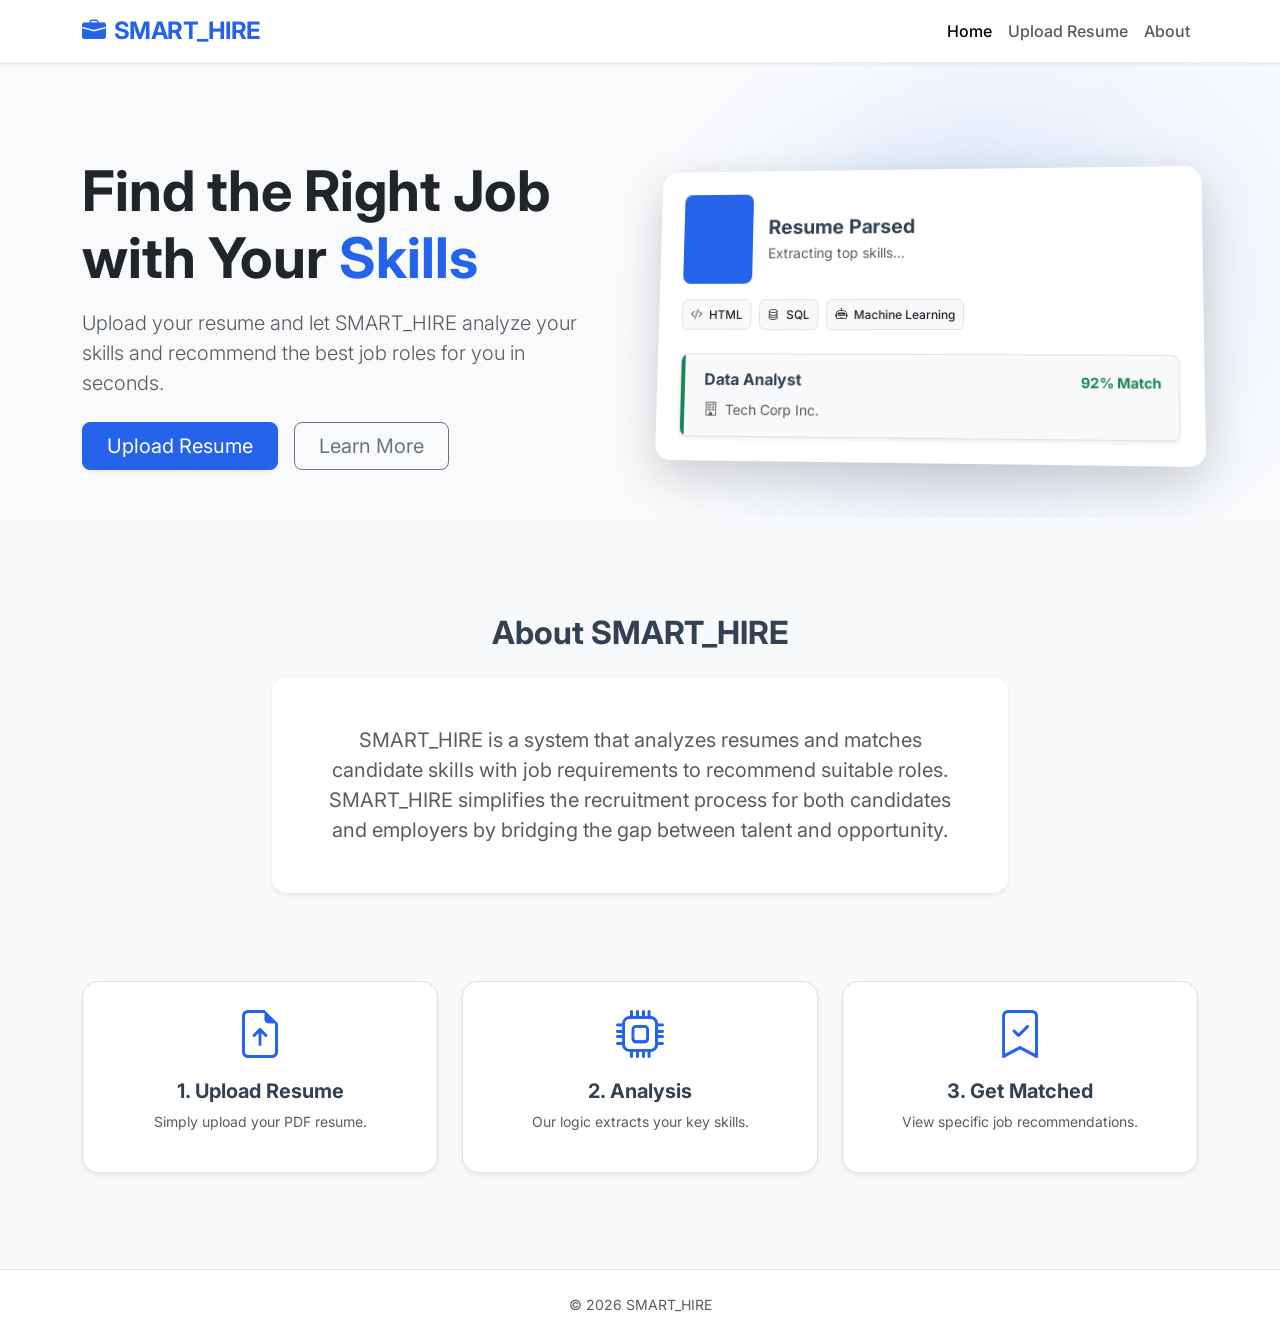
<file: index.html>
<!DOCTYPE html>
<html lang="en">

<head>
    <meta charset="UTF-8">
    <meta name="viewport" content="width=device-width, initial-scale=1.0">
    <title>SMART_HIRE - Skill Extraction & Job Recommendation</title>
    <!-- Bootstrap 5 CSS -->
    <link href="https://cdn.jsdelivr.net/npm/bootstrap@5.3.0/dist/css/bootstrap.min.css" rel="stylesheet">
    <!-- Google Fonts -->
    <link href="https://fonts.googleapis.com/css2?family=Inter:wght@300;400;500;600;700&display=swap" rel="stylesheet">
    <!-- Bootstrap Icons -->
    <link rel="stylesheet" href="https://cdn.jsdelivr.net/npm/bootstrap-icons@1.11.1/font/bootstrap-icons.css">
    <!-- Custom CSS -->
    <link rel="stylesheet" href="style.css">
</head>

<body>
    <!-- Navbar -->
    <nav class="navbar navbar-expand-lg navbar-light bg-white sticky-top shadow-sm">
        <div class="container">
            <a class="navbar-brand fw-bold text-primary brand-logo" href="index.html">
                <i class="bi bi-briefcase-fill me-2"></i>SMART_HIRE
            </a>
            <button class="navbar-toggler" type="button" data-bs-toggle="collapse" data-bs-target="#navbarNav">
                <span class="navbar-toggler-icon"></span>
            </button>
            <div class="collapse navbar-collapse" id="navbarNav">
                <ul class="navbar-nav ms-auto fw-medium">
                    <li class="nav-item"><a class="nav-link active" href="index.html">Home</a></li>
                    <li class="nav-item"><a class="nav-link" href="upload.html">Upload Resume</a></li>
                    <li class="nav-item"><a class="nav-link" href="#about">About</a></li>
                </ul>
            </div>
        </div>
    </nav>

    <!-- Hero Section -->
    <section class="hero-section text-center text-lg-start py-5">
        <div class="container pt-5">
            <div class="row align-items-center">
                <div class="col-lg-6 mb-5 mb-lg-0 section-text">
                    <h1 class="display-4 fw-bold text-dark mb-3">Find the Right Job with Your <span
                            class="text-primary">Skills</span></h1>
                    <p class="lead text-muted mb-4 pe-lg-4">Upload your resume and let SMART_HIRE analyze your skills and
                        recommend the best job roles for you in seconds.</p>
                    <div class="d-flex gap-3 justify-content-center justify-content-lg-start">
                        <a href="upload.html" class="btn btn-primary btn-lg px-4 shadow-sm hover-lift">Upload Resume</a>
                        <a href="#about" class="btn btn-outline-secondary btn-lg px-4 hover-lift">Learn More</a>
                    </div>
                </div>
                <!-- Abstract Illustration Area -->
                <div class="col-lg-6 text-center position-relative">
                    <div class="hero-image-wrapper">
                        <div class="hero-illustration shadow-lg rounded-4 overflow-hidden bg-white p-4">
                            <div class="d-flex align-items-center mb-3">
                                <div class="bg-primary bg-opacity-10 p-3 rounded-3 text-primary me-3">
                                    <i class="bi bi-file-earmark-text fs-1"></i>
                                </div>
                                <div class="text-start">
                                    <h5 class="mb-1 fw-bold">Resume Parsed</h5>
                                    <p class="mb-0 text-muted small">Extracting top skills...</p>
                                </div>
                            </div>
                            <div class="d-flex gap-2 mb-4 flex-wrap">
                                <span class="badge bg-light text-dark border p-2 fw-medium"><i
                                        class="bi bi-code-slash me-1"></i> HTML</span>
                                <span class="badge bg-light text-dark border p-2 fw-medium"><i
                                        class="bi bi-database me-1"></i> SQL</span>
                                <span class="badge bg-light text-dark border p-2 fw-medium"><i
                                        class="bi bi-robot me-1"></i> Machine Learning</span>
                            </div>
                            <div
                                class="border rounded-3 p-3 bg-light text-start shadow-sm position-relative overflow-hidden">
                                <div class="position-absolute border-start border-4 border-success h-100 top-0 start-0">
                                </div>
                                <div class="ms-2">
                                    <div class="d-flex justify-content-between align-items-center mb-2">
                                        <h6 class="mb-0 fw-bold">Data Analyst</h6>
                                        <span class="text-success fw-bold small">92% Match</span>
                                    </div>
                                    <p class="small text-muted mb-0"><i class="bi bi-building me-1"></i> Tech Corp Inc.
                                    </p>
                                </div>
                            </div>
                        </div>
                        <div class="blob-shape"></div>
                    </div>
                </div>
            </div>
        </div>
    </section>

    <!-- About Section -->
    <section id="about" class="about-section py-5 bg-light">
        <div class="container py-5">
            <div class="row justify-content-center">
                <div class="col-lg-8 text-center">
                    <h2 class="fw-bold mb-4">About SMART_HIRE</h2>
                    <div class="card shadow-sm border-0 rounded-4 p-4 p-md-5">
                        <p class="fs-5 text-muted mb-0">SMART_HIRE is a system that analyzes resumes
                            and matches candidate skills with job requirements to recommend suitable
                            roles. SMART_HIRE simplifies the recruitment process for both candidates and
                            employers by bridging the gap between talent and opportunity.</p>
                    </div>
                </div>
            </div>

            <div class="row mt-5 pt-3 text-center g-4">
                <div class="col-md-4">
                    <div class="p-4 rounded-4 bg-white shadow-sm h-100 border transition-all hover-lift">
                        <div class="text-primary mb-3">
                            <i class="bi bi-file-earmark-arrow-up display-5"></i>
                        </div>
                        <h5 class="fw-bold">1. Upload Resume</h5>
                        <p class="text-muted small">Simply upload your PDF resume.</p>
                    </div>
                </div>
                <div class="col-md-4">
                    <div class="p-4 rounded-4 bg-white shadow-sm h-100 border transition-all hover-lift">
                        <div class="text-primary mb-3">
                            <i class="bi bi-cpu display-5"></i>
                        </div>
                        <h5 class="fw-bold">2. Analysis</h5>
                        <p class="text-muted small">Our logic extracts your key skills.</p>
                    </div>
                </div>
                <div class="col-md-4">
                    <div class="p-4 rounded-4 bg-white shadow-sm h-100 border transition-all hover-lift">
                        <div class="text-primary mb-3">
                            <i class="bi bi-bookmark-check display-5"></i>
                        </div>
                        <h5 class="fw-bold">3. Get Matched</h5>
                        <p class="text-muted small">View specific job recommendations.</p>
                    </div>
                </div>
            </div>
        </div>
    </section>

    <!-- Footer -->
    <footer class="bg-white border-top py-4 mt-auto">
        <div class="container text-center">
            <p class="mb-0 text-muted small">&copy; 2026 SMART_HIRE </p>
        </div>
    </footer>

    <!-- Bootstrap JS -->
    <script src="https://cdn.jsdelivr.net/npm/bootstrap@5.3.0/dist/js/bootstrap.bundle.min.js"></script>
</body>

</html>
</file>
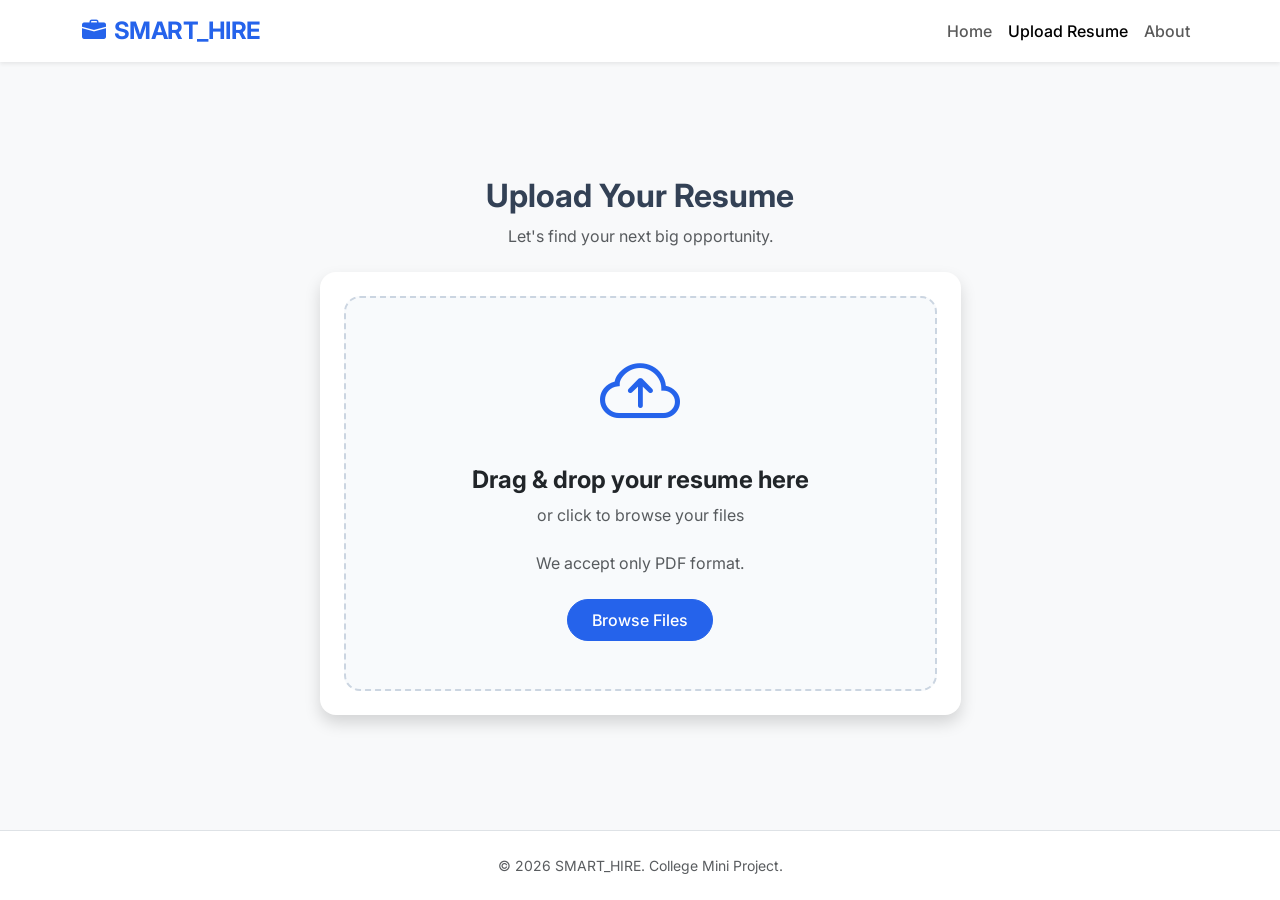
<file: upload.html>
<!DOCTYPE html>
<html lang="en">

<head>
    <meta charset="UTF-8">
    <meta name="viewport" content="width=device-width, initial-scale=1.0">
    <title>Upload Resume - SMART_HIRE</title>
    <!-- Bootstrap 5 CSS -->
    <link href="https://cdn.jsdelivr.net/npm/bootstrap@5.3.0/dist/css/bootstrap.min.css" rel="stylesheet">
    <!-- Google Fonts -->
    <link href="https://fonts.googleapis.com/css2?family=Inter:wght@300;400;500;600;700&display=swap" rel="stylesheet">
    <!-- Bootstrap Icons -->
    <link rel="stylesheet" href="https://cdn.jsdelivr.net/npm/bootstrap-icons@1.11.1/font/bootstrap-icons.css">
    <!-- Custom CSS -->
    <link rel="stylesheet" href="style.css">
</head>

<body class="bg-light d-flex flex-column min-vh-100">
    <!-- Navbar -->
    <nav class="navbar navbar-expand-lg navbar-light bg-white sticky-top shadow-sm">
        <div class="container">
            <a class="navbar-brand fw-bold text-primary brand-logo" href="index.html">
                <i class="bi bi-briefcase-fill me-2"></i>SMART_HIRE
            </a>
            <button class="navbar-toggler" type="button" data-bs-toggle="collapse" data-bs-target="#navbarNav">
                <span class="navbar-toggler-icon"></span>
            </button>
            <div class="collapse navbar-collapse" id="navbarNav">
                <ul class="navbar-nav ms-auto fw-medium">
                    <li class="nav-item"><a class="nav-link" href="index.html">Home</a></li>
                    <li class="nav-item"><a class="nav-link active" href="upload.html">Upload Resume</a></li>
                    <li class="nav-item"><a class="nav-link" href="index.html#about">About</a></li>
                </ul>
            </div>
        </div>
    </nav>

    <!-- Upload Section -->
    <main class="container py-5 flex-grow-1 d-flex flex-column justify-content-center">
        <div class="row justify-content-center">
            <div class="col-md-9 col-lg-7">
                <div class="text-center mb-4">
                    <h2 class="fw-bold">Upload Your Resume</h2>
                    <p class="text-muted"> Let's find your next big opportunity.</p>
                </div>

                <div class="card shadow border-0 rounded-4 overflow-hidden">
                    <div class="card-body p-0">
                        <div id="upload-zone" class="upload-zone p-5 p-md-5 text-center m-4">
                            <input type="file" id="file-input" accept=".pdf" class="d-none">
                            <div class="upload-icon mb-4 text-primary">
                                <i class="bi bi-cloud-arrow-up display-1"></i>
                            </div>
                            <h4 class="fw-bold">Drag & drop your resume here</h4>
                            <p class="text-muted mb-4">or click to browse your files</p>
                            <p class="text-muted mb-4">We accept only PDF format.</p>
                            <button id="browse-btn"
                                class="btn btn-primary rounded-pill px-4 py-2 hover-lift fw-medium">Browse
                                Files</button>
                        </div>

                        <!-- File Preview Info -->
                        <div id="file-preview" class="file-preview bg-white p-4 p-md-5 d-none">
                            <h5 class="fw-bold mb-4 text-center">Ready for Analysis</h5>
                            <div
                                class="d-flex align-items-center justify-content-between p-3 bg-light border rounded-3 shadow-sm">
                                <div class="d-flex align-items-center overflow-hidden">
                                    <div class="bg-danger bg-opacity-10 p-2 rounded me-3 text-danger">
                                        <i class="bi bi-file-earmark-pdf-fill fs-3"></i>
                                    </div>
                                    <div class="text-truncate">
                                        <h6 id="file-name" class="mb-1 fw-bold text-truncate">resume.pdf</h6>
                                        <span id="file-size" class="small text-muted">2.4 MB</span>
                                    </div>
                                </div>
                                <button id="remove-file"
                                    class="btn btn-sm btn-outline-danger px-3 py-1 rounded-pill ms-3 shadow-sm">Remove</button>
                            </div>

                            <div class="text-center mt-4 pt-2">
                                <button id="analyze-btn"
                                    class="btn btn-primary btn-lg w-100 shadow-sm rounded-pill fw-bold hover-lift">
                                    Analyze Resume <i class="bi bi-magic ms-2"></i>
                                </button>
                            </div>
                        </div>

                        <!-- Loading State -->
                        <div id="loading-state" class="loading-state p-5 text-center d-none">
                            <div class="spinner-grow text-primary mb-4" style="width: 4rem; height: 4rem;"
                                role="status">
                                <span class="visually-hidden">Loading...</span>
                            </div>
                            <h4 class="fw-bold text-dark mb-2">Analyzing your skills...</h4>
                            <p class="text-muted">Using natural language processing to extract skills.</p>
                            <div class="progress mt-4 bg-light shadow-inner mx-auto"
                                style="height: 10px; max-width: 300px; border-radius: 5px;">
                                <div class="progress-bar progress-bar-striped progress-bar-animated bg-primary"
                                    role="progressbar" style="width: 100%"></div>
                            </div>
                        </div>
                    </div>
                </div>
            </div>
        </div>
    </main>

    <!-- Footer -->
    <footer class="bg-white border-top py-4 mt-auto">
        <div class="container text-center">
            <p class="mb-0 text-muted small">&copy; 2026 SMART_HIRE. College Mini Project.</p>
        </div>
    </footer>

    <!-- Bootstrap JS -->
    <script src="https://cdn.jsdelivr.net/npm/bootstrap@5.3.0/dist/js/bootstrap.bundle.min.js"></script>
    <script src="script.js"></script>
</body>

</html>
</file>
<file: style.css>
/* Custom CSS for SMART_HIRE */
:root {
    --primary-color: #2563eb;
    --primary-hover: #1d4ed8;
    --text-main: #334155;
    --bg-light: #f8fafc;
    --border-color: #e2e8f0;
}

body {
    font-family: 'Inter', sans-serif;
    color: var(--text-main);
    background-color: var(--bg-light);
}

/* Typography & Colors */
.text-primary {
    color: var(--primary-color) !important;
}

.bg-primary {
    background-color: var(--primary-color) !important;
}

.btn-primary {
    background-color: var(--primary-color);
    border-color: var(--primary-color);
}

.btn-primary:hover {
    background-color: var(--primary-hover);
    border-color: var(--primary-hover);
}

.btn-outline-primary {
    color: var(--primary-color);
    border-color: var(--primary-color);
}

.btn-outline-primary:hover {
    background-color: var(--primary-color);
    color: white;
}

/* Animations */
.hover-lift {
    transition: transform 0.2s ease, box-shadow 0.2s ease;
}

.hover-lift:hover {
    transform: translateY(-2px);
    box-shadow: 0 10px 15px -3px rgba(0, 0, 0, 0.1), 0 4px 6px -2px rgba(0, 0, 0, 0.05) !important;
}

.job-card {
    transition: all 0.3s ease;
    border: 1px solid transparent !important;
}

.job-card:hover {
    transform: translateY(-3px);
    box-shadow: 0 10px 25px -5px rgba(0, 0, 0, 0.1), 0 8px 10px -6px rgba(0, 0, 0, 0.1) !important;
    border-color: rgba(37, 99, 235, 0.2) !important;
}

/* Custom Components */
.brand-logo {
    letter-spacing: -0.5px;
    font-size: 1.5rem;
}

.hero-section {
    position: relative;
    overflow: hidden;
    background-color: var(--bg-light);
}

.hero-section::before {
    content: '';
    position: absolute;
    top: -100px;
    right: -100px;
    width: 600px;
    height: 600px;
    background: radial-gradient(circle, rgba(37,99,235,0.08) 0%, rgba(255,255,255,0) 70%);
    border-radius: 50%;
    z-index: 0;
}

.section-text, .hero-image-wrapper {
    position: relative;
    z-index: 1;
}

.hero-illustration {
    position: relative;
    z-index: 2;
    transform: perspective(1000px) rotateY(-5deg) rotateX(5deg);
    transition: transform 0.5s ease;
}

.hero-illustration:hover {
    transform: perspective(1000px) rotateY(0deg) rotateX(0deg);
}

.blob-shape {
    position: absolute;
    width: 320px;
    height: 320px;
    background-color: var(--primary-color);
    filter: blur(80px);
    border-radius: 50%;
    top: 50%;
    left: 50%;
    transform: translate(-50%, -50%);
    z-index: 1;
    opacity: 0.15;
}

/* Upload Area Styles */
.upload-zone {
    border: 2px dashed #cbd5e1;
    border-radius: 1rem;
    transition: all 0.3s ease;
    background-color: #f8fafc;
    cursor: pointer;
}

.upload-zone:hover, .upload-zone.dragover {
    border-color: var(--primary-color);
    background-color: #eff6ff;
}

.upload-zone.dragover {
    transform: scale(1.02);
}

.upload-icon {
    transition: transform 0.3s ease;
}

.upload-zone:hover .upload-icon {
    transform: translateY(-5px);
}

/* Badges */
.skill-badge {
    background-color: #eff6ff;
    color: var(--primary-color);
    border: 1px solid #dbeafe;
    padding: 0.5rem 0.8rem;
    font-weight: 500;
    border-radius: 8px;
    font-size: 0.85rem;
    transition: all 0.2s;
}

.skill-badge:hover {
    background-color: var(--primary-color);
    color: white;
}

/* Company Logos */
.company-logo {
    box-shadow: 0 2px 5px rgba(0,0,0,0.05);
    background-color: white !important;
}

/* Utilities */
.shadow-inner {
    box-shadow: inset 0 2px 4px 0 rgba(0, 0, 0, 0.06);
}

.transition-all {
    transition: all 0.3s ease;
}
</file>
